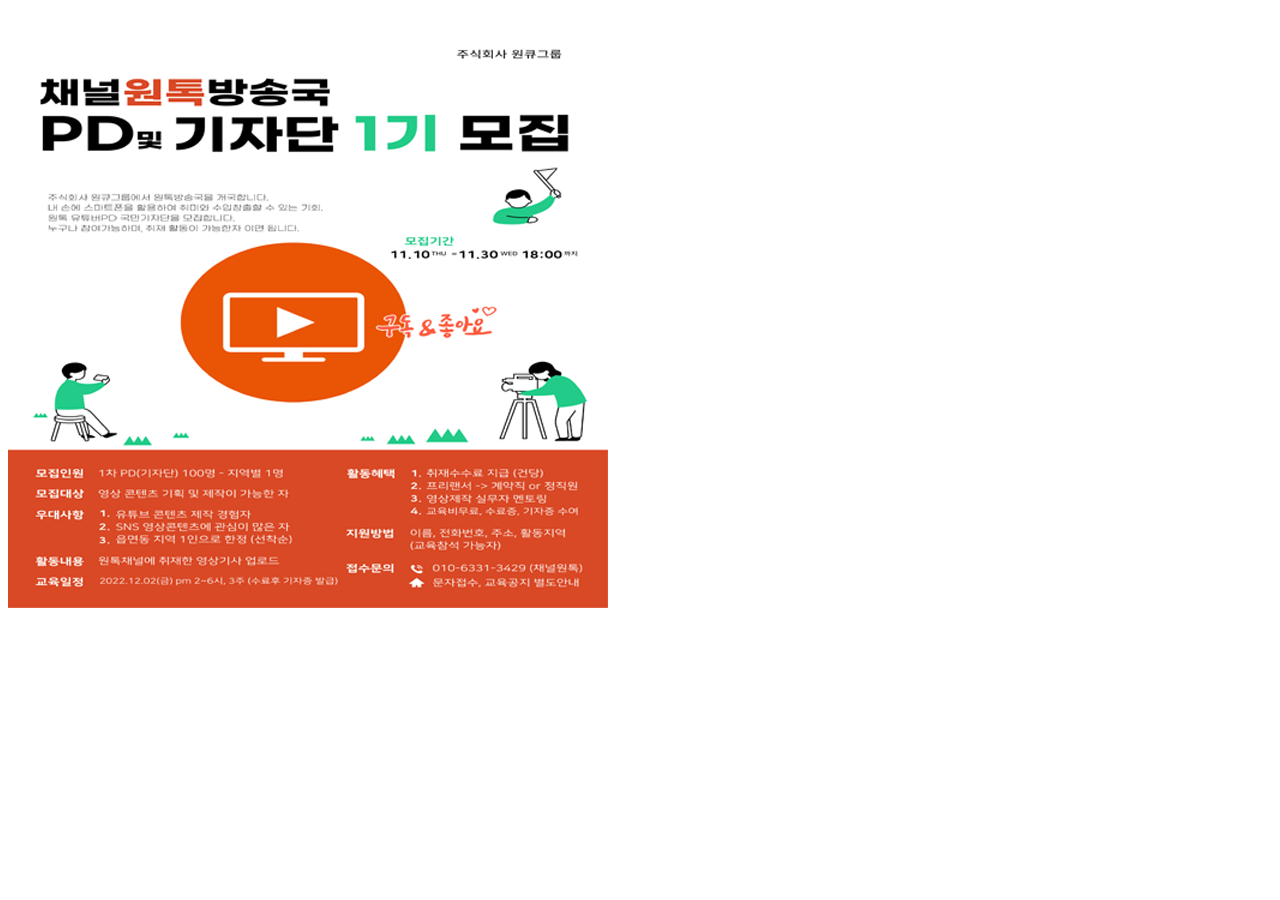
<file: popup.html>
<!DOCTYPE html>
<html lang="en">
<head>
    <meta charset="UTF-8">
    <meta http-equiv="X-UA-Compatible" content="IE=edge">
    <meta name="viewport" content="width=device-width, initial-scale=1.0">
    <title>Document</title>
</head>
<body>
    <img src="img/banner_img.png">
</body>
</html>
</file>
